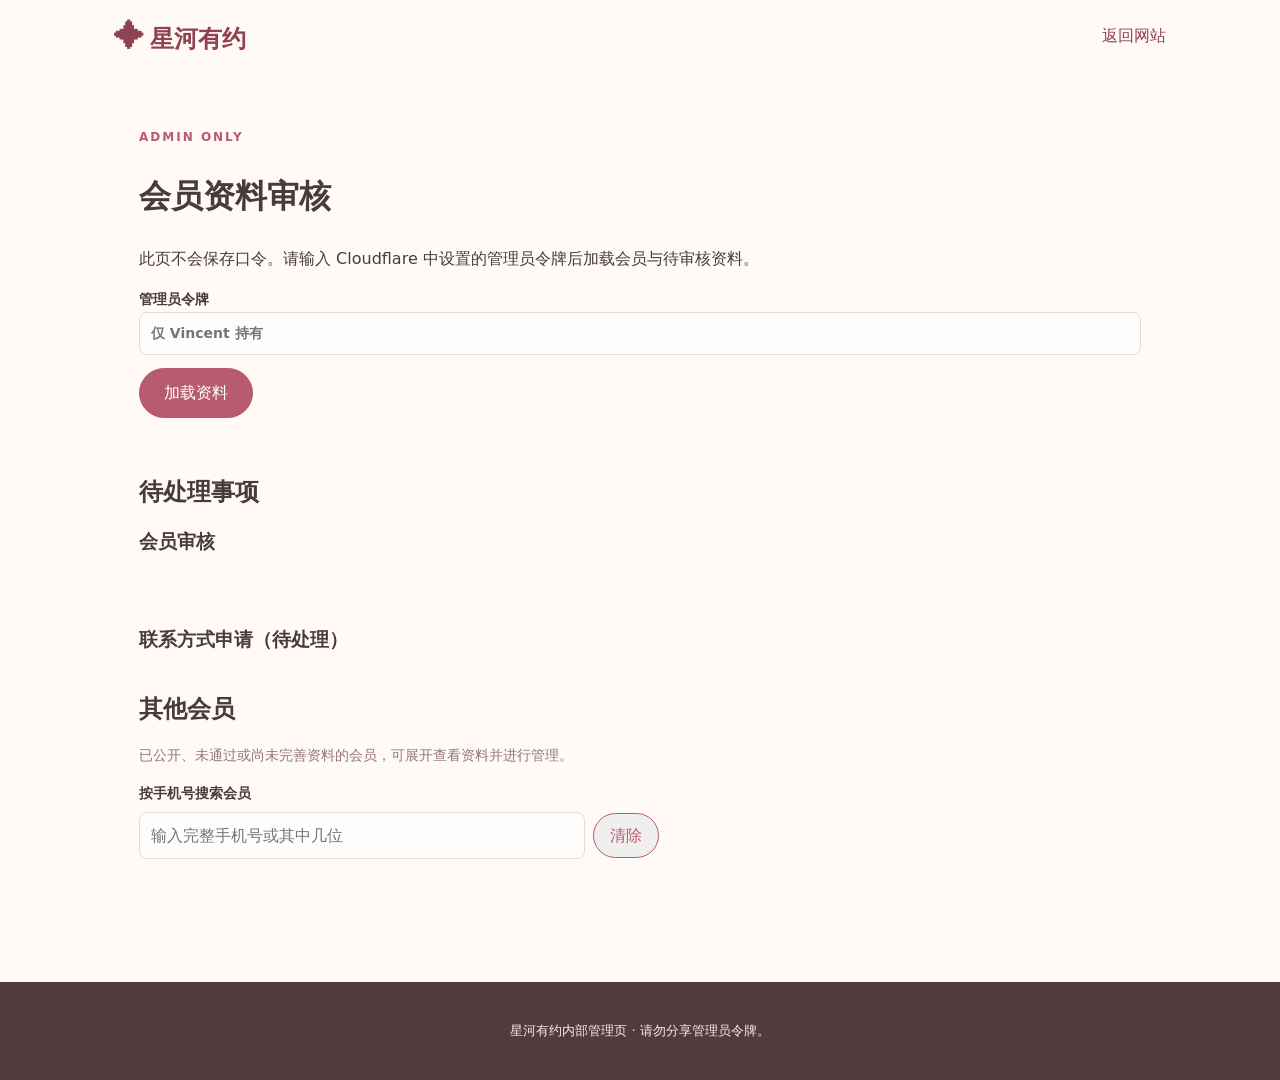
<file: admin.html>
<!doctype html>
<html lang="zh-CN"><head><meta charset="UTF-8"><meta name="viewport" content="width=device-width,initial-scale=1.0"><title>星河有约 · 审核管理</title><link rel="stylesheet" href="styles.css?v=20261016h"></head>
<body><header class="site-header"><a class="brand" href="index.html"><span>✦</span> 星河有约</a><nav><a href="index.html">返回网站</a></nav></header>
<main class="admin section"><p class="eyebrow">ADMIN ONLY</p><h1>会员资料审核</h1><p>此页不会保存口令。请输入 Cloudflare 中设置的管理员令牌后加载会员与待审核资料。</p><div class="admin-auth"><label>管理员令牌 <input id="admin-token" type="password" autocomplete="off" placeholder="仅 Vincent 持有"></label><button id="load" class="button primary">加载资料</button></div><p id="admin-status" class="form-status" role="status"></p><section id="review-queue"><h2>待处理事项</h2><h3 id="member-review-title">会员审核</h3><div id="pending-members-list" class="admin-member-list"></div><nav id="pending-members-pagination" class="admin-member-pagination" aria-label="待审核会员分页" hidden><button class="button ghost" data-page-list="pending" data-page-step="-1" type="button">上一页</button><span></span><button class="button ghost" data-page-list="pending" data-page-step="1" type="button">下一页</button></nav><h3 id="pending-title" hidden>旧版登记资料 · 待审核</h3><div id="pending-list" class="guest-grid"></div><h3 id="contact-title">联系方式申请（待处理）</h3><div id="contact-requests-list" class="guest-grid"></div></section><section class="admin-member-management"><h2>其他会员</h2><p class="meta">已公开、未通过或尚未完善资料的会员，可展开查看资料并进行管理。</p><div class="admin-member-search"><label for="member-search">按手机号搜索会员</label><div><input id="member-search" type="search" inputmode="numeric" autocomplete="off" placeholder="输入完整手机号或其中几位"><button id="clear-member-search" class="button ghost" type="button">清除</button></div></div><div id="member-filters" class="filters" style="justify-content:flex-start"></div><div id="members-list" class="admin-member-list"></div><nav id="members-pagination" class="admin-member-pagination" aria-label="其他会员分页" hidden><button class="button ghost" data-page-list="other" data-page-step="-1" type="button">上一页</button><span></span><button class="button ghost" data-page-list="other" data-page-step="1" type="button">下一页</button></nav><h3 id="published-title" hidden>旧版登记资料 · 已发布（可下架）</h3><div id="published-list" class="guest-grid"></div></section></main><footer><p>星河有约内部管理页 · 请勿分享管理员令牌。</p></footer><script src="admin.js?v=20261016h"></script></body></html>
</file>
<file: styles.css>
:root{--ink:#493a3d;--rose:#b85b6e;--rose-dark:#914252;--cream:#fffaf6;--peach:#f8e7df;--line:#ead9d4;--shadow:0 12px 35px #74424a15}*{box-sizing:border-box}html{scroll-behavior:smooth}body{margin:0;background:var(--cream);color:var(--ink);font:16px/1.7 ui-rounded,"Microsoft YaHei",system-ui,sans-serif}.site-header{height:72px;display:flex;align-items:center;justify-content:space-between;max-width:1100px;margin:auto;padding:0 24px}.brand{font-family:Georgia,serif;font-size:24px;font-weight:bold;color:var(--rose-dark);text-decoration:none}.brand span{font-size:30px}nav{display:flex;gap:24px}nav a,a{color:var(--rose-dark)}nav a{text-decoration:none}.hero{min-height:465px;padding:105px max(24px,calc((100vw - 1000px)/2));background:radial-gradient(circle at 85% 25%,#f3cbd0 0 5%,transparent 20%),radial-gradient(circle at 12% 75%,#f5dcc7 0 5%,transparent 24%),linear-gradient(120deg,#fff8f3,#f8e8e5);text-align:center}.eyebrow{margin:0;color:var(--rose);letter-spacing:2px;font-size:12px;font-weight:bold}.hero h1,h2{font-family:Georgia,"Microsoft YaHei",serif;line-height:1.25}.hero h1{font-size:clamp(38px,6vw,64px);margin:14px 0;color:#613c44}.hero>p:not(.eyebrow):not(.notice){font-size:19px}.button{display:inline-block;border:1px solid var(--rose);border-radius:99px;padding:10px 24px;font:inherit;cursor:pointer;text-decoration:none}.primary{background:var(--rose);color:white}.primary:hover{background:var(--rose-dark)}.ghost{color:var(--rose);margin-left:10px}.notice{font-size:13px;color:#796467;margin-top:28px}.values{max-width:950px;margin:-38px auto 45px;display:grid;grid-template-columns:repeat(3,1fr);background:white;border-radius:16px;box-shadow:var(--shadow);position:relative}.values article{padding:20px 28px;text-align:center;border-right:1px solid var(--line)}.values article:last-child{border:0}.values b,.values span{display:block}.values b{color:var(--rose-dark)}.values span{font-size:13px}.section{max-width:1050px;margin:0 auto;padding:55px 24px}.section-heading{text-align:center}.section-heading h2,.join h2,.about h2{font-size:32px;margin:8px 0 30px}.filters{display:flex;gap:8px;justify-content:center;margin:20px}.filter{border:1px solid var(--line);background:white;color:var(--ink);border-radius:20px;padding:6px 18px;cursor:pointer}.filter.active{background:var(--peach);border-color:#dfa6a9}.guest-grid{display:grid;grid-template-columns:repeat(3,1fr);gap:20px}.card{background:white;border:1px solid #f2e5e0;border-radius:15px;overflow:hidden;box-shadow:0 5px 15px #6d505008;cursor:pointer;transition:.2s}.card:hover{transform:translateY(-4px);box-shadow:var(--shadow)}.photo{height:210px;width:100%;object-fit:contain;background:#f4ddd7}.card-body{padding:16px 18px}.card h3{margin:0;font-size:19px}.meta{color:#96767a;font-size:14px}.bio{font-size:14px;margin:8px 0 0}.empty{text-align:center;color:#96767a}.join{display:grid;grid-template-columns:.8fr 1.2fr;gap:65px;background:#fff2eb;max-width:none;padding-left:max(24px,calc((100vw - 1000px)/2));padding-right:max(24px,calc((100vw - 1000px)/2))}.join ul{padding-left:20px;font-size:14px}form{background:white;border-radius:16px;padding:28px;box-shadow:var(--shadow)}label{display:block;font-weight:bold;margin-bottom:13px;font-size:14px}input,select,textarea{display:block;width:100%;padding:9px 11px;border:1px solid var(--line);border-radius:8px;background:#fffdfb;font:inherit;color:var(--ink)}textarea{min-height:90px;resize:vertical}small{font-weight:normal;display:block;color:#927a7c;font-size:12px}.two-cols{display:grid;grid-template-columns:1fr 1fr;gap:12px}.check{display:flex;align-items:center;gap:8px;font-weight:normal;font-size:13px}.check input{width:auto}.form-status{min-height:25px;color:var(--rose-dark);font-size:14px}.about{text-align:center;max-width:760px;margin:auto;padding:70px 24px}.about p{margin:12px}.about b{color:var(--rose-dark)}.contact-request{margin-top:16px;padding-top:14px;border-top:1px solid var(--line)}.contact-form{margin-top:10px}.contact-form label{margin-bottom:10px}footer{background:#503b3e;color:#f9eae5;text-align:center;padding:30px 24px;font-size:13px}footer p{max-width:700px;margin:8px auto}dialog{border:0;border-radius:16px;max-width:480px;width:calc(100% - 32px);padding:0;box-shadow:var(--shadow)}dialog::backdrop{background:#33212688}.dialog-image{width:100%;height:300px;object-fit:contain;background:#f4ddd7}.dialog-body{padding:20px}.close{position:absolute;right:8px;top:6px;border:0;background:#fff;color:var(--rose-dark);font-size:28px;line-height:32px;width:32px;height:32px;border-radius:50%;cursor:pointer}@media(max-width:700px){nav{gap:12px;font-size:13px}.values,.guest-grid,.join{grid-template-columns:1fr}.values{margin:0 16px 25px}.values article{border-right:0;border-bottom:1px solid var(--line)}.join{gap:20px}.hero{min-height:420px;padding-top:80px}.guest-grid{grid-template-columns:repeat(2,1fr)}.photo{height:165px}}@media(max-width:420px){nav{display:none}.guest-grid{grid-template-columns:1fr}}

[hidden]{display:none!important}

.admin .member-card{cursor:default;transform:none}
.admin .member-card:hover{transform:none;box-shadow:0 5px 15px #6d505008}
.member-photos{display:flex;gap:8px;flex-wrap:wrap;padding:12px 12px 0}
.member-photos:empty{display:none}
.member-photos .photo{width:88px;height:96px;max-width:none;object-fit:cover;border-radius:8px}
.member-created{margin:8px 0}
.member-status{display:flex;align-items:center;gap:10px;margin:10px 0 14px;padding:8px 10px;border-radius:8px;background:#fff7f3;color:#796467;font-size:14px}
.member-status b{color:var(--rose-dark);font-weight:700}
.member-actions{display:grid;gap:9px;margin-top:12px}
.member-review-actions{display:grid;grid-template-columns:repeat(2,minmax(0,1fr));gap:9px}
.member-actions .button{display:flex;align-items:center;justify-content:center;min-height:42px;margin:0;padding:8px 14px;white-space:nowrap}
.member-actions .member-delete{width:100%;border-color:#d8a2a7;color:#a34e5c;background:#fff}
.member-actions .member-delete:hover{background:#fff0ed}
.admin-member-search{max-width:520px;margin:14px 0 8px}
.admin-member-search label{margin-bottom:6px}
.admin-member-search>div{display:flex;align-items:center;gap:8px}
.admin-member-search input{flex:1;min-width:0}
.admin-member-search .button{flex:none;margin:0;padding:8px 16px}
.admin-member-list{display:grid;gap:9px;max-width:900px;margin:12px 0 28px}
.admin-member-item{overflow:hidden;border:1px solid var(--line);border-radius:12px;background:#fff;box-shadow:0 4px 14px #6d505008}
.admin-member-summary{display:flex;align-items:center;justify-content:space-between;gap:14px;min-height:54px;padding:12px 16px;cursor:pointer;list-style:none}
.admin-member-summary::-webkit-details-marker{display:none}
.admin-member-summary::after{content:'＋';flex:none;color:var(--rose-dark);font-size:20px;line-height:1}
.admin-member-item[open]>.admin-member-summary::after{content:'−'}
.member-summary-main{display:flex;align-items:baseline;gap:16px;min-width:0}
.member-summary-name{overflow:hidden;color:var(--ink);font-size:16px;text-overflow:ellipsis;white-space:nowrap}
.member-summary-phone{color:#96767a;font-size:14px;white-space:nowrap}
.member-summary-status{flex:none;padding:5px 10px;border-radius:999px;background:#fff3ef;color:var(--rose-dark);font-size:13px}
.admin-member-detail{padding:14px 16px 18px;border-top:1px solid var(--line)}
.admin-member-detail .member-photos{padding:0 0 10px}
.admin-member-detail .card-body{padding:0}
.admin-member-detail .member-actions{max-width:320px}
@media(max-width:560px){.admin-member-summary{flex-wrap:wrap;gap:8px}.member-summary-main{flex:1 1 calc(100% - 34px);flex-wrap:wrap;gap:4px 12px}.member-summary-status{order:1}.admin-member-summary::after{order:2;margin-left:auto}.admin-member-detail .member-actions{max-width:none}}
.admin-member-summary{justify-content:flex-start;padding:8px 12px}
.admin-member-summary::after{content:none}
.member-summary-toggle{display:flex;align-items:center;justify-content:space-between;gap:12px;flex:1;min-width:220px;min-height:42px;padding:4px;border:0;background:transparent;color:inherit;font:inherit;text-align:left;cursor:pointer}
.member-summary-main{flex-wrap:wrap}
.member-summary-icon{flex:none;color:var(--rose-dark);font-size:19px;line-height:1}
.member-quick-actions{display:flex;align-items:center;gap:8px;flex:none}
.member-quick-actions .button{min-height:38px;margin:0;padding:6px 14px;white-space:nowrap}
.member-quick-actions .member-delete{border-color:#d8a2a7;color:#a34e5c;background:#fff}
.member-quick-actions .member-delete:hover{background:#fff0ed}
.admin-member-pagination{display:flex;align-items:center;justify-content:center;gap:14px;max-width:900px;margin:-12px 0 30px}
.admin-member-pagination[hidden]{display:none}
.admin-member-pagination .button{min-width:90px;margin:0;padding:7px 14px}
.admin-member-pagination .button:disabled{opacity:.45;cursor:not-allowed}
.admin-member-pagination span{min-width:180px;color:#796467;text-align:center;font-size:13px}
@media(max-width:560px){.admin-member-summary{align-items:flex-start;flex-wrap:wrap;gap:5px}.member-summary-toggle{min-width:0}.member-quick-actions{width:100%;padding:0 4px 4px}.member-quick-actions .button{flex:1}.admin-member-detail .member-actions{max-width:none}.admin-member-pagination{gap:8px}.admin-member-pagination span{min-width:0;flex:1;font-size:12px}}
.admin-member-summary{display:grid;grid-template-columns:minmax(0,2fr) minmax(110px,1fr) minmax(100px,1fr) minmax(120px,1fr) 36px;align-items:center;gap:10px;padding:8px 12px}
.member-summary-toggle{display:flex;align-items:center;justify-content:flex-start;gap:12px;min-width:0;width:100%;min-height:42px;padding:4px;border:0;background:transparent;color:inherit;font:inherit;text-align:left;cursor:pointer}
.member-summary-name{overflow:hidden;text-overflow:ellipsis;white-space:nowrap}
.member-summary-phone{white-space:nowrap}
.member-summary-status{justify-self:center;white-space:nowrap}
.member-quick-actions{display:contents}
.member-quick-actions .button{width:100%;min-height:38px;margin:0;padding:6px 10px;white-space:nowrap}
.member-quick-actions .member-delete{border-color:#d8a2a7;color:#a34e5c;background:#fff}
.member-quick-actions .member-delete:hover{background:#fff0ed}
.member-action-placeholder{display:block;min-height:1px}
.member-expand-toggle{display:grid;width:36px;height:38px;place-items:center;padding:0;border:0;border-radius:8px;background:transparent;color:var(--rose-dark);font-size:20px;cursor:pointer}
.member-expand-toggle:hover{background:#fff2ed}
@media(max-width:680px){.admin-member-summary{grid-template-columns:minmax(0,1fr) minmax(100px,.7fr) 36px;gap:8px}.member-summary-toggle{grid-column:1;grid-row:1}.member-summary-status{grid-column:2;grid-row:1}.member-expand-toggle{grid-column:3;grid-row:1}.member-quick-actions .member-unpublish,.member-action-placeholder{grid-column:1;grid-row:2}.member-quick-actions .member-delete{grid-column:2;grid-row:2}.member-quick-actions .button{min-height:36px}}
.member-quick-actions .button{width:64px;height:32px;min-height:32px;justify-self:center;margin:0;padding:4px 5px;font-size:13px;line-height:22px}
.contact-request-card .card-body{padding:18px 20px}
.contact-request-actions{display:flex;flex-wrap:wrap;gap:8px;margin-top:16px}
.contact-request-actions .button{display:inline-flex;align-items:center;justify-content:center;min-height:36px;margin:0;padding:6px 13px;border-radius:999px;font-size:13px;line-height:1.4;white-space:nowrap}
.contact-request-actions .button.primary{box-shadow:0 3px 8px #b85b6e22}
.contact-request-actions .button.ghost{border-color:#e7c9c7;background:#fff;color:#a34e5c}
.contact-request-actions .button.ghost:hover{background:#fff3f0}
#profile-dialog{width:min(980px,calc(100vw - 32px));max-width:none;max-height:calc(100dvh - 32px);overflow:auto}
#profile-dialog .close{z-index:3}
.profile-modal-layout{display:grid;grid-template-columns:minmax(0,1.2fr) minmax(300px,.8fr);min-height:540px}
.profile-gallery{display:flex;min-width:0;flex-direction:column;gap:12px;padding:24px;background:#fcf5f2}
.gallery-stage{position:relative;display:grid;min-height:360px;height:min(68vh,650px);place-items:center;overflow:hidden;border-radius:12px;background:#f1e7e3}
.gallery-main{display:block;width:100%;height:100%;object-fit:contain}
.gallery-arrow{position:absolute;top:50%;display:grid;width:42px;height:42px;place-items:center;transform:translateY(-50%);border:0;border-radius:50%;background:#fffE;color:var(--rose-dark);font-size:32px;line-height:1;box-shadow:0 2px 10px #33212622;cursor:pointer}
.gallery-prev{left:12px}.gallery-next{right:12px}
.gallery-count{position:absolute;right:12px;bottom:12px;padding:3px 10px;border-radius:20px;background:#332126aa;color:#fff;font-size:13px}
.gallery-thumbnails{display:flex;gap:10px;justify-content:center;overflow-x:auto;padding:2px}
.gallery-thumb{flex:none;width:76px;height:64px;overflow:hidden;padding:0;border:2px solid transparent;border-radius:8px;background:#fff;cursor:pointer}
.gallery-thumb.active{border-color:var(--rose);box-shadow:0 0 0 2px #b85b6e33}
.gallery-thumb img{display:block;width:100%;height:100%;object-fit:cover}
#profile-dialog .dialog-body{align-self:center;max-height:100%;overflow-y:auto;padding:44px 30px 30px}
@media(max-width:760px){#profile-dialog{width:calc(100vw - 20px);max-height:calc(100dvh - 20px)}.profile-modal-layout{grid-template-columns:1fr;min-height:0}.profile-gallery{gap:8px;padding:12px}.gallery-stage{height:42dvh;min-height:220px;max-height:440px}.gallery-thumbnails{justify-content:flex-start}.gallery-thumb{width:66px;height:56px}#profile-dialog .dialog-body{padding:18px 20px 24px}}
.private-photo-placeholder{display:flex;align-items:center;justify-content:center;flex-direction:column;gap:6px;color:#8f7378;background:linear-gradient(135deg,#f8e7df,#fff5ef);font-size:15px;text-align:center}
.private-photo-placeholder:first-line{font-size:24px}
.private-photo-locked{display:flex;min-height:540px;align-items:center;justify-content:center;flex-direction:column;gap:12px;padding:30px;background:#fcf5f2;color:#796467;text-align:center}
.private-photo-locked span{font-size:42px}
.private-photo-locked b{color:var(--rose-dark);font-size:18px}
.private-photo-note{padding:10px 12px;border-radius:8px;background:#fff7f3;color:var(--rose-dark);font-size:14px}
@media(max-width:760px){.private-photo-locked{min-height:240px}}

.safety-alert{max-width:1000px;margin:18px auto 0;padding:17px 22px;border:1px solid #dfa4a0;border-left:5px solid #b84d58;border-radius:12px;background:#fff0ec;color:#593c40;box-shadow:0 6px 20px #74424a12}
.safety-alert-title{display:flex;align-items:center;gap:10px;margin-bottom:6px;color:#963d4a}
.safety-alert-title span{font-size:22px}
.safety-alert-title h2{margin:0;font-family:inherit;font-size:19px;line-height:1.4}
.safety-alert p{margin:6px 0;font-size:14px;line-height:1.7}
.safety-alert .safety-alert-action{margin-top:10px;padding-top:8px;border-top:1px solid #efd1ca;color:#8d3e48}
@media(max-width:700px){.safety-alert{margin:12px 14px 0;padding:14px 16px}.safety-alert-title h2{font-size:17px}.safety-alert p{font-size:13px}}

.join-card{background:white;border-radius:16px;padding:28px;box-shadow:var(--shadow)}.join-card h3{margin:0 0 8px}.join-card ol{padding-left:22px;margin:0 0 18px}.join-card .ghost{margin-left:10px}

.guest-filters{display:flex;align-items:flex-end;justify-content:center;flex-wrap:wrap;gap:10px;margin:4px 0 24px;padding:16px;border:1px solid var(--line);border-radius:12px;background:#fff}
.guest-filters label{width:165px;margin:0;color:#796467;font-size:13px}
.guest-filters select{margin-top:4px;padding:8px 10px;font-size:14px}
.guest-filters .button{min-height:42px;margin:0 0 1px;padding:7px 16px;white-space:nowrap}
.guest-pagination{display:flex;align-items:center;justify-content:center;gap:18px;margin:28px auto 0}
.guest-pagination .button{min-width:100px;margin:0;padding:8px 16px}
.guest-pagination .button:disabled{opacity:.45;cursor:not-allowed}
.guest-pagination span{min-width:170px;color:#796467;text-align:center;font-size:14px}
.guest-pagination[hidden]{display:none}
@media(max-width:560px){.guest-filters{justify-content:stretch;padding:12px}.guest-filters label{flex:1 1 calc(50% - 8px);width:auto}.guest-filters .button{flex:1 1 100%}.guest-pagination{gap:8px}.guest-pagination .button{min-width:78px;padding:7px 11px}.guest-pagination span{min-width:0;flex:1;font-size:12px}}
.join-card .join-actions{display:flex;gap:10px;flex-wrap:wrap;margin:0 0 4px}.join-card .join-actions .button{margin:0;flex:1 1 140px;text-align:center;cursor:pointer;font:inherit}.join-card .join-actions .ghost{background:transparent;color:var(--rose);border:1px solid var(--rose)}.join-card .join-actions .ghost:hover{background:#fff3f0}
.join-hint{margin:12px 0 0;font-size:12px;color:#8a777a}.join-hint a{color:var(--rose-dark)}
#contact-dialog{color:var(--ink);position:fixed;width:min(480px,calc(100vw - 24px));max-width:none;padding:34px 28px 26px;overflow:auto;max-height:calc(100dvh - 24px)}
#contact-dialog h2{margin:2px 0 6px}#contact-dialog .lead{margin:0 0 16px;font-size:14px;color:#6b585b}
#contact-dialog .close{right:12px;top:10px}
.crow{display:flex;align-items:center;gap:12px;padding:14px;margin-bottom:10px;border:1px solid var(--line);border-radius:14px;background:#fffdfb;flex-wrap:wrap}
.crow .ic{width:38px;height:38px;border-radius:50%;background:var(--peach);color:var(--rose-dark);display:grid;place-items:center;font-size:18px;flex:none}
.crow .ct{flex:1 1 150px;min-width:0}.crow small{display:block;color:#8a777a;font-size:12px;line-height:1.3}.crow b{font-size:16px;overflow-wrap:anywhere}
.crow .ca{display:flex;gap:8px;flex:1 1 100%}.crow .ca .button{flex:1;margin:0;min-height:36px;padding:6px 16px;font:inherit;font-size:14px;display:inline-flex;align-items:center;justify-content:center;cursor:pointer}
.crow .ghost{background:transparent;color:var(--rose);border:1px solid var(--rose)}
#contact-dialog .tip{margin:14px 0 0;font-size:12px;color:#8a777a}
</file>
